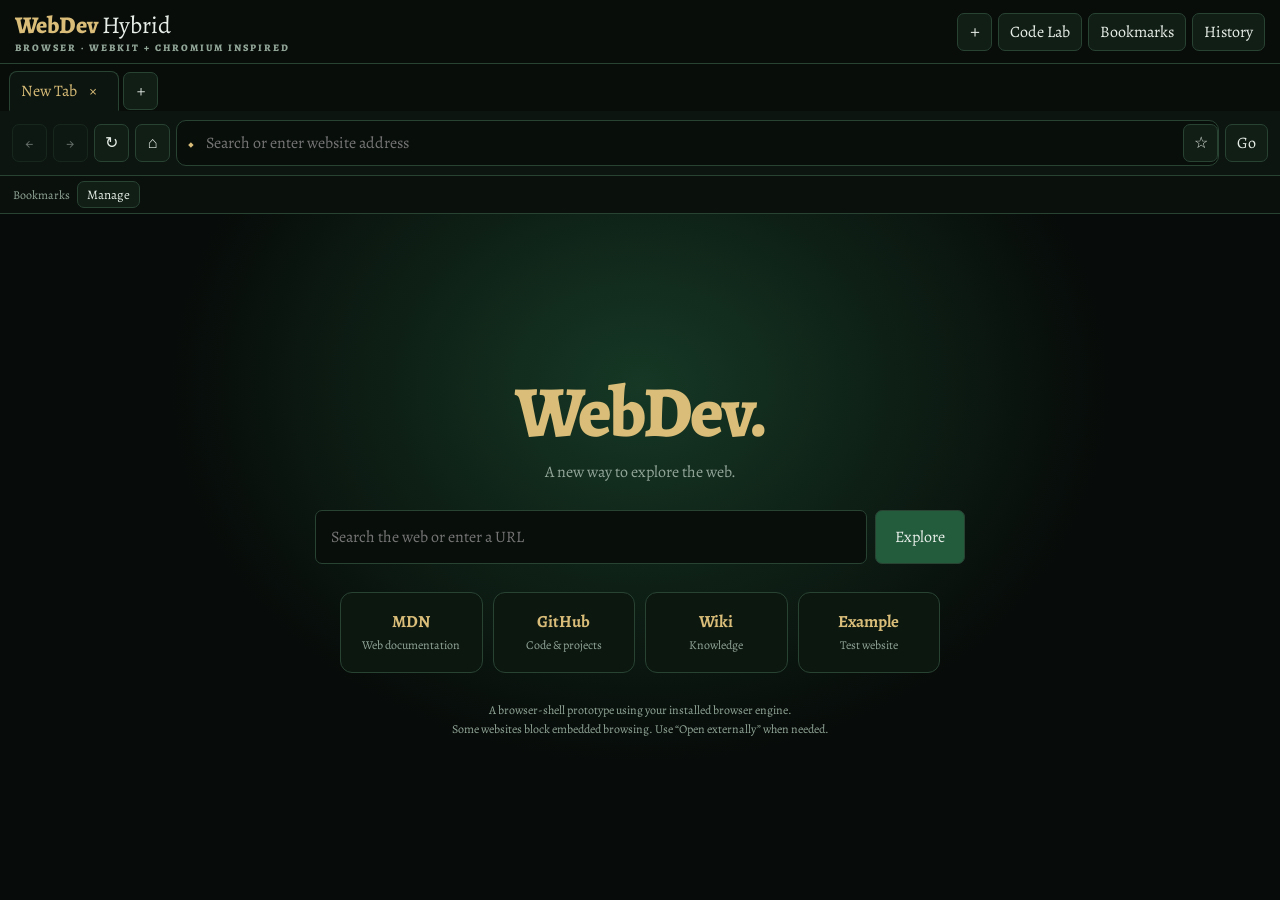
<file: index.html>
<!DOCTYPE html>
<html lang="en">
<head>
<meta charset="UTF-8">
<meta name="viewport" content="width=device-width, initial-scale=1">
<meta name="theme-color" content="#07100c">
<title>WebDev Hybrid</title>
<link rel="icon" href="assets/favicon.svg" type="image/svg+xml">
<link rel="stylesheet" href="fonts.css">
<style>
@import url('https://fonts.googleapis.com/css2?family=Alegreya:wght@400;500;600;700;800&display=swap');

:root {
  --bg:#070b09;
  --surface:#0c1510;
  --surface2:#111e16;
  --surface3:#19271e;
  --border:#294333;
  --green:#235b3d;
  --gold:#d9bd78;
  --text:#e7eee8;
  --muted:#92a698;
  --danger:#e78c85;
  --font:"Alegreya",Georgia,serif;
}
* { box-sizing:border-box; }
body {
  margin:0;
  height:100vh;
  overflow:hidden;
  background:var(--bg);
  color:var(--text);
  font-family:var(--font);
}
button,input,textarea,select { font:inherit; }
button {
  border:1px solid var(--border);
  border-radius:7px;
  background:var(--surface2);
  color:var(--text);
  padding:7px 11px;
  cursor:pointer;
  transition:border-color .15s,background .15s;
}
button:hover { border-color:var(--gold); }
button:focus-visible,input:focus-visible,textarea:focus-visible {
  outline:2px solid var(--gold);
  outline-offset:2px;
}
button:disabled { opacity:.4;cursor:not-allowed; }
input,textarea,select {
  background:#080e0a;
  color:var(--text);
  border:1px solid var(--border);
  border-radius:7px;
  padding:9px;
}
#app { display:flex; flex-direction:column;height:100vh; }
.titlebar {
  display:flex;
  align-items:center;
  justify-content:space-between;
  padding:9px 15px;
  min-height:57px;
  background:#080d0a;
  border-bottom:1px solid var(--border);
  gap:12px;
}
.brand { font-size:24px;font-weight:800;color:var(--gold); }
.brand span { color:var(--text);font-weight:400; }
.brand small {
  display:block;
  font-size:10px;
  letter-spacing:2px;
  color:var(--muted);
  text-transform:uppercase;
}
.title-actions { display:flex;align-items:center;gap:6px; }
.icon-button { min-width:35px;padding:7px; }
.tabs {
  display:flex;
  gap:4px;
  align-items:center;
  padding:7px 9px 0;
  background:#080d0a;
  overflow-x:auto;
}
.tab {
  display:flex;
  align-items:center;
  gap:9px;
  min-width:110px;
  max-width:220px;
  padding:8px 11px;
  border-radius:8px 8px 0 0;
  color:var(--muted);
  white-space:nowrap;
}
.tab.active {
  color:var(--gold);
  background:var(--surface);
  border-bottom-color:var(--surface);
}
.tab-name { overflow:hidden;text-overflow:ellipsis; }
.tab-close { border:0;background:transparent;padding:0 3px; }
.navigation {
  display:flex;
  align-items:center;
  gap:6px;
  padding:9px 12px;
  background:var(--surface);
  border-bottom:1px solid var(--border);
}
.address-wrap {
  display:flex;
  align-items:center;
  flex:1;
  min-width:0;
  gap:8px;
  background:#080e0a;
  border:1px solid var(--border);
  border-radius:10px;
  padding-left:11px;
}
.address-wrap:focus-within { border-color:var(--gold); }
.secure-mark { color:var(--gold);font-size:13px; }
#address {
  flex:1;
  min-width:0;
  border:0;
  outline:0;
  background:transparent;
  padding:11px 4px;
}
#address:focus-visible { outline:0; }
.nav-tools { display:flex;gap:5px; }
.bookmarkbar {
  display:flex;
  align-items:center;
  gap:7px;
  min-height:37px;
  padding:5px 13px;
  border-bottom:1px solid var(--border);
  background:#0a100c;
  overflow-x:auto;
}
.bookmark-item { white-space:nowrap;padding:4px 9px;font-size:13px; }
#status {
  font-size:12px;
  color:var(--muted);
  margin-left:auto;
  white-space:nowrap;
}
.main {
  flex:1;
  min-height:0;
  position:relative;
}
.view { width:100%;height:100%;display:none; }
.view.active { display:flex;flex-direction:column; }
#webFrame {
  width:100%;
  height:100%;
  border:0;
  background:white;
}
.home {
  height:100%;
  overflow:auto;
  display:flex;
  align-items:center;
  justify-content:center;
  padding:24px;
  background:
    radial-gradient(ellipse at 50% 25%,#163825 0%,transparent 52%),
    var(--bg);
}
.home-inner { width:min(750px,100%);text-align:center; }
.home-logo {
  color:var(--gold);
  font-size:clamp(42px,8vw,72px);
  font-weight:800;
  letter-spacing:-2px;
}
.home-subtitle { color:var(--muted);margin:0 0 27px; }
.searchbox {
  display:flex;
  gap:8px;
  max-width:650px;
  margin:auto;
}
.searchbox input { flex:1;min-width:0;padding:15px; }
.searchbox button { padding:0 19px;background:var(--green); }
.shortcuts {
  display:grid;
  grid-template-columns:repeat(auto-fit,minmax(110px,1fr));
  gap:10px;
  margin:28px auto;
  max-width:600px;
}
.shortcut {
  padding:17px 8px;
  background:#0c1710;
  border:1px solid var(--border);
  border-radius:12px;
}
.shortcut b { display:block;color:var(--gold);font-size:17px; }
.shortcut span { color:var(--muted);font-size:12px; }
.home-note { color:var(--muted);font-size:12px;line-height:1.6; }
.dev-layout {
  display:grid;
  grid-template-columns: minmax(0,1fr) minmax(0,1fr);
  height:100%;
  min-height:0;
  background:var(--bg);
}
.dev-column { display:flex;flex-direction:column;min-width:0;min-height:0; }
.dev-column:first-child { border-right:1px solid var(--border); }
.dev-head {
  display:flex;
  align-items:center;
  justify-content:space-between;
  gap:8px;
  padding:9px 12px;
  background:var(--surface);
  border-bottom:1px solid var(--border);
  flex-wrap:wrap;
}
.dev-head strong { color:var(--gold); }
.dev-tabs { display:flex;gap:5px; }
.dev-tabs button.active { color:var(--gold);border-color:var(--gold); }
#codeEditor {
  width:100%;
  flex:1;
  min-height:100px;
  resize:none;
  border:0;
  border-radius:0;
  padding:15px;
  background:#080e0a;
  color:#d8eadc;
  font:13px/1.65 "Courier New",monospace;
  tab-size:2;
}
#labPreview { flex:1;width:100%;min-height:100px;border:0;background:white; }
.dev-footer {
  display:flex;
  gap:6px;
  flex-wrap:wrap;
  padding:9px;
  background:var(--surface);
  border-top:1px solid var(--border);
}
.console {
  height:145px;
  overflow:auto;
  padding:10px;
  color:#b8d5bf;
  background:#060a08;
  font:12px/1.6 monospace;
  white-space:pre-wrap;
  overflow-wrap:anywhere;
}
.console .error { color:var(--danger); }
.console .warn { color:var(--gold); }
.panel-view { padding:18px;overflow:auto;background:var(--bg); }
.panel-card {
  padding:18px;
  margin:0 0 14px;
  background:var(--surface);
  border:1px solid var(--border);
  border-radius:12px;
}
.panel-card h2 { margin-top:0;color:var(--gold); }
.panel-list { display:flex;flex-direction:column;gap:8px; }
.panel-row {
  display:flex;
  justify-content:space-between;
  align-items:center;
  gap:10px;
  padding:10px;
  background:var(--surface2);
  border-radius:7px;
  overflow-wrap:anywhere;
}
.panel-row span { min-width:0;overflow-wrap:anywhere; }
.panel-row button { flex-shrink:0; }
.small { font-size:12px;color:var(--muted); }
#toast {
  position:fixed;
  bottom:15px;
  left:50%;
  transform:translateX(-50%);
  z-index:20;
  max-width:90vw;
  padding:10px 15px;
  border:1px solid var(--border);
  border-radius:9px;
  background:#14241a;
  color:var(--text);
  display:none;
}
#toast.show { display:block; }
@media(max-width:750px) {
  .titlebar { padding:7px 10px; }
  .brand { font-size:20px; }
  .brand small { font-size:8px; }
  .title-actions .hide-mobile { display:none; }
  .navigation { padding:7px;gap:4px; }
  .nav-tools { gap:3px; }
  .nav-tools button { padding:7px; }
  .dev-layout { grid-template-columns:1fr;grid-template-rows:1fr 1fr; }
  .dev-column:first-child { border-right:0;border-bottom:1px solid var(--border); }
  .dev-head { padding:6px; }
  #codeEditor { padding:9px; }
  .home { padding:15px; }
}
</style>
</head>
<body>
<div id="app">
  <header class="titlebar">
    <div class="brand">WebDev <span>Hybrid</span><small>Browser · WebKit + Chromium inspired</small></div>
    <div class="title-actions">
      <button id="newTab" class="icon-button" title="New tab">＋</button>
      <button id="openLab" class="hide-mobile">Code Lab</button>
      <button id="openBookmarks" class="hide-mobile">Bookmarks</button>
      <button id="openHistory" class="hide-mobile">History</button>
    </div>
  </header>

  <div id="tabs" class="tabs"></div>

  <nav class="navigation">
    <button id="back" class="icon-button" title="Back">←</button>
    <button id="forward" class="icon-button" title="Forward">→</button>
    <button id="reload" class="icon-button" title="Reload">↻</button>
    <button id="homeButton" class="icon-button" title="Home">⌂</button>
    <div class="address-wrap">
      <span class="secure-mark">◆</span>
      <input id="address" aria-label="Address or search" placeholder="Search or enter website address">
      <button id="bookmarkCurrent" class="icon-button" title="Bookmark page">☆</button>
    </div>
    <div class="nav-tools">
      <button id="go" class="primary">Go</button>
    </div>
  </nav>

  <div class="bookmarkbar" id="bookmarkbar">
    <span class="small">Bookmarks</span>
  </div>

  <main class="main">
    <section id="homeView" class="view active">
      <div class="home">
        <div class="home-inner">
          <div class="home-logo">WebDev.</div>
          <p class="home-subtitle">A new way to explore the web.</p>
          <form id="searchForm" class="searchbox">
            <input id="homeSearch" placeholder="Search the web or enter a URL" aria-label="Search the web">
            <button type="submit">Explore</button>
          </form>
          <div class="shortcuts">
            <button class="shortcut" data-url="https://developer.mozilla.org/"><b>MDN</b><span>Web documentation</span></button>
            <button class="shortcut" data-url="https://github.com/"><b>GitHub</b><span>Code & projects</span></button>
            <button class="shortcut" data-url="https://www.wikipedia.org/"><b>Wiki</b><span>Knowledge</span></button>
            <button class="shortcut" data-url="https://example.com/"><b>Example</b><span>Test website</span></button>
          </div>
          <p class="home-note">A browser-shell prototype using your installed browser engine.<br>
          Some websites block embedded browsing. Use “Open externally” when needed.</p>
        </div>
      </div>
    </section>

    <section id="webView" class="view">
      <iframe id="webFrame" title="Website" sandbox="allow-scripts allow-forms allow-popups allow-popups-to-escape-sandbox allow-downloads" referrerpolicy="strict-origin-when-cross-origin"></iframe>
    </section>

    <section id="labView" class="view">
      <div class="dev-layout">
        <div class="dev-column">
          <div class="dev-head">
            <strong>WebDev Code Lab</strong>
            <div class="dev-tabs">
              <button class="active" data-lang="html">HTML</button>
              <button data-lang="css">CSS</button>
              <button data-lang="js">JS</button>
            </div>
          </div>
          <textarea id="codeEditor" spellcheck="false" aria-label="Code editor"></textarea>
          <div class="dev-footer">
            <button id="runLab" class="primary">▶ Run</button>
            <button id="saveLab">Save</button>
            <button id="downloadLab">Download HTML</button>
            <button id="resetLab">Reset</button>
          </div>
        </div>
        <div class="dev-column">
          <div class="dev-head"><strong>Sandboxed Preview</strong><button id="clearConsole">Clear console</button></div>
          <iframe id="labPreview" title="Code lab preview" sandbox="allow-scripts allow-forms allow-modals"></iframe>
          <div class="dev-head"><strong>Console</strong><span class="small">JavaScript output</span></div>
          <div id="labConsole" class="console"></div>
        </div>
      </div>
    </section>

    <section id="bookmarksView" class="view">
      <div class="panel-view">
        <div class="panel-card">
          <h2>Bookmarks</h2>
          <p class="small">Saved locally in this browser.</p>
          <div id="bookmarkList" class="panel-list"></div>
        </div>
      </div>
    </section>

    <section id="historyView" class="view">
      <div class="panel-view">
        <div class="panel-card">
          <h2>Browsing History</h2>
          <p class="small">This prototype stores visited addresses locally.</p>
          <button id="clearHistory">Clear history</button>
          <div id="historyList" class="panel-list" style="margin-top:12px"></div>
        </div>
      </div>
    </section>
  </main>
  <div id="toast" role="status"></div>
</div>

<script>
"use strict";

/*
 WebDev Hybrid
 UI prototype: browser-native rendering, navigation shell, local state,
 and a sandboxed HTML/CSS/JavaScript laboratory.
 It does not bundle Blink, WebKit, V8, or JavaScriptCore.
*/

const $ = selector => document.querySelector(selector);
const $$ = selector => [...document.querySelectorAll(selector)];

const STORAGE = {
  bookmarks:"webdev-hybrid-bookmarks-v1",
  history:"webdev-hybrid-history-v1",
  lab:"webdev-hybrid-lab-v1"
};

const starterLab = {
  html:`<!doctype html>
<html lang="en">
<head><meta charset="utf-8"><title>WebDev Lab</title></head>
<body>
  <main class="card">
    <p class="eyebrow">WEBDEV HYBRID</p>
    <h1>Hello, browser.</h1>
    <p>Your HTML, CSS and JavaScript run in an isolated preview.</p>
    <button id="hello">Test JavaScript</button>
    <p id="message"></p>
  </main>
</body>
</html>`,
  css:`body {
  margin: 0;
  min-height: 100vh;
  display: grid;
  place-items: center;
  background: #07130e;
  color: #edf5ee;
  font-family: Georgia, serif;
}
.card {
  max-width: 480px;
  margin: 20px;
  padding: 32px;
  border-radius: 18px;
  background: #10271b;
  border: 1px solid #315b43;
}
.eyebrow { color: #d9bd78; letter-spacing: 2px; }
button {
  padding: 10px 16px;
  background: #d9bd78;
  color: #132117;
  border: 0;
  border-radius: 7px;
  cursor: pointer;
}`,
  js:`document.querySelector("#hello")?.addEventListener("click", () => {
  document.querySelector("#message").textContent = "JavaScript works!";
});
console.log("WebDev Lab ready.");`
};

let tabs = [];
let activeTabId = null;
let nextTabId = 1;
let bookmarks = [];
let historyEntries = [];
let lab = {...starterLab};
let language = "html";
let toastTimer = null;

function toast(message) {
  const element = $("#toast");
  element.textContent = message;
  element.classList.add("show");
  clearTimeout(toastTimer);
  toastTimer = setTimeout(() => element.classList.remove("show"), 2400);
}

function readJSON(key, fallback) {
  try {
    const value = JSON.parse(localStorage.getItem(key));
    return value ?? fallback;
  } catch {
    return fallback;
  }
}

function writeJSON(key, value) {
  try {
    localStorage.setItem(key, JSON.stringify(value));
    return true;
  } catch {
    toast("Could not save. Browser storage may be full or unavailable.");
    return false;
  }
}

function getActiveTab() {
  return tabs.find(tab => tab.id === activeTabId);
}

function normalizeInput(value) {
  const input = value.trim();
  if (!input) return null;

  if (/^(about:home|webdev:home)$/i.test(input)) return "webdev:home";
  if (/^https?:\/\//i.test(input)) {
    try {
      const url = new URL(input);
      if (url.protocol === "http:" || url.protocol === "https:") return url.href;
    } catch {}
    return null;
  }

  // Treat domain-like input as a URL, other text as a web search.
  if (/^(localhost|[\w-]+\.)+[a-z]{2,}(:\d+)?([/?#].*)?$/i.test(input) ||
      /^localhost(:\d+)?([/?#].*)?$/i.test(input)) {
    return "https://" + input;
  }

  return "https://duckduckgo.com/?q=" + encodeURIComponent(input);
}

function safeTitle(url) {
  if (url === "webdev:home") return "New Tab";
  try { return new URL(url).hostname || "Website"; }
  catch { return "WebDev"; }
}

function newTab(url = "webdev:home", shouldNavigate = true) {
  const tab = {
    id:nextTabId++,
    url:"webdev:home",
    title:"New Tab",
    back:[],
    forward:[],
    loading:false
  };
  tabs.push(tab);
  activeTabId = tab.id;
  renderTabs();
  if (shouldNavigate) navigate(url, false);
  return tab;
}

function closeTab(id) {
  const index = tabs.findIndex(tab => tab.id === id);
  if (index < 0) return;

  tabs.splice(index, 1);
  if (!tabs.length) {
    newTab();
    return;
  }
  if (activeTabId === id) {
    activeTabId = tabs[Math.max(0, index - 1)].id;
    renderTabs();
    displayActiveTab();
  } else {
    renderTabs();
  }
}

function renderTabs() {
  const container = $("#tabs");
  container.replaceChildren();

  tabs.forEach(tab => {
    const button = document.createElement("button");
    button.className = "tab" + (tab.id === activeTabId ? " active" : "");

    const name = document.createElement("span");
    name.className = "tab-name";
    name.textContent = tab.title || "New Tab";

    const close = document.createElement("span");
    close.className = "tab-close";
    close.textContent = "×";
    close.title = "Close tab";

    close.addEventListener("click", event => {
      event.stopPropagation();
      closeTab(tab.id);
    });

    button.append(name, close);
    button.addEventListener("click", () => {
      activeTabId = tab.id;
      renderTabs();
      displayActiveTab();
    });
    container.append(button);
  });

  const add = document.createElement("button");
  add.className = "icon-button";
  add.textContent = "+";
  add.title = "New tab";
  add.addEventListener("click", () => newTab());
  container.append(add);
}

function showView(id) {
  $$(".view").forEach(view => view.classList.toggle("active", view.id === id));
}

function displayActiveTab() {
  const tab = getActiveTab();
  if (!tab) return;

  $("#address").value = tab.url === "webdev:home" ? "" : tab.url;
  $("#back").disabled = tab.back.length === 0;
  $("#forward").disabled = tab.forward.length === 0;

  if (tab.url === "webdev:home") {
    showView("homeView");
    $("#webFrame").removeAttribute("src");
    return;
  }

  showView("webView");
  $("#webFrame").src = tab.url;
}

function addHistory(url) {
  if (!url || url === "webdev:home") return;
  historyEntries = historyEntries.filter(item => item.url !== url);
  historyEntries.unshift({url, time:Date.now()});
  historyEntries = historyEntries.slice(0, 200);
  writeJSON(STORAGE.history, historyEntries);
  renderHistory();
}

function navigate(raw, push = true) {
  const tab = getActiveTab();
  if (!tab) return;

  const url = normalizeInput(raw);
  if (!url) {
    toast("Enter a website address or search term.");
    return;
  }

  if (push && tab.url !== url) {
    tab.back.push(tab.url);
    tab.forward = [];
  }

  tab.url = url;
  tab.title = safeTitle(url);
  renderTabs();
  displayActiveTab();
  addHistory(url);
}

function goBack() {
  const tab = getActiveTab();
  if (!tab || !tab.back.length) return;
  tab.forward.push(tab.url);
  tab.url = tab.back.pop();
  tab.title = safeTitle(tab.url);
  renderTabs();
  displayActiveTab();
}

function goForward() {
  const tab = getActiveTab();
  if (!tab || !tab.forward.length) return;
  tab.back.push(tab.url);
  tab.url = tab.forward.pop();
  tab.title = safeTitle(tab.url);
  renderTabs();
  displayActiveTab();
}

function reloadTab() {
  const tab = getActiveTab();
  if (!tab) return;
  if (tab.url === "webdev:home") {
    displayActiveTab();
    return;
  }
  const frame = $("#webFrame");
  try {
    frame.contentWindow.location.reload();
  } catch {
    frame.src = tab.url;
  }
}

function openExternal(url) {
  const target = normalizeInput(url);
  if (!target || target === "webdev:home") return;
  window.open(target, "_blank", "noopener,noreferrer");
}

$("#back").addEventListener("click", goBack);
$("#forward").addEventListener("click", goForward);
$("#reload").addEventListener("click", reloadTab);
$("#homeButton").addEventListener("click", () => navigate("webdev:home"));
$("#go").addEventListener("click", () => navigate($("#address").value));
$("#address").addEventListener("keydown", event => {
  if (event.key === "Enter") navigate($("#address").value);
});
$("#newTab").addEventListener("click", () => newTab());
$("#searchForm").addEventListener("submit", event => {
  event.preventDefault();
  navigate($("#homeSearch").value);
});
$$("[data-url]").forEach(button => {
  button.addEventListener("click", () => navigate(button.dataset.url));
});

$("#webFrame").addEventListener("load", () => {
  const tab = getActiveTab();
  if (!tab || tab.url === "webdev:home") return;
  // Cross-origin pages generally do not expose their title or URL to this shell.
  $("#status");
});

$("#openLab").addEventListener("click", () => openLab());
$("#openBookmarks").addEventListener("click", () => openBookmarks());
$("#openHistory").addEventListener("click", () => openHistory());

/* Bookmarks */

function saveBookmark(url, title) {
  if (!url || url === "webdev:home") {
    toast("Open a website before bookmarking.");
    return;
  }

  if (bookmarks.some(item => item.url === url)) {
    toast("This page is already bookmarked.");
    return;
  }

  bookmarks.unshift({url, title:title || safeTitle(url)});
  writeJSON(STORAGE.bookmarks, bookmarks);
  renderBookmarkBar();
  renderBookmarkList();
  toast("Bookmark saved.");
}

$("#bookmarkCurrent").addEventListener("click", () => {
  const tab = getActiveTab();
  if (tab) saveBookmark(tab.url, tab.title);
});

function renderBookmarkBar() {
  const bar = $("#bookmarkbar");
  bar.replaceChildren();

  const label = document.createElement("span");
  label.className = "small";
  label.textContent = "Bookmarks";
  bar.append(label);

  bookmarks.slice(0, 12).forEach(item => {
    const button = document.createElement("button");
    button.className = "bookmark-item";
    button.textContent = item.title;
    button.title = item.url;
    button.addEventListener("click", () => navigate(item.url));
    bar.append(button);
  });

  const manage = document.createElement("button");
  manage.className = "bookmark-item";
  manage.textContent = "Manage";
  manage.addEventListener("click", openBookmarks);
  bar.append(manage);
}

function renderBookmarkList() {
  const list = $("#bookmarkList");
  list.replaceChildren();

  if (!bookmarks.length) {
    list.textContent = "No bookmarks yet. Open a page and press ☆.";
    return;
  }

  bookmarks.forEach((item, index) => {
    const row = document.createElement("div");
    row.className = "panel-row";

    const text = document.createElement("span");
    text.textContent = item.title + " — " + item.url;

    const open = document.createElement("button");
    open.textContent = "Open";
    open.addEventListener("click", () => navigate(item.url));

    const remove = document.createElement("button");
    remove.textContent = "Remove";
    remove.addEventListener("click", () => {
      bookmarks.splice(index, 1);
      writeJSON(STORAGE.bookmarks, bookmarks);
      renderBookmarkBar();
      renderBookmarkList();
    });

    row.append(text, open, remove);
    list.append(row);
  });
}

function openBookmarks() {
  renderBookmarkList();
  showView("bookmarksView");
}

/* History */

function renderHistory() {
  const list = $("#historyList");
  if (!list) return;
  list.replaceChildren();

  if (!historyEntries.length) {
    list.textContent = "Your history is empty.";
    return;
  }

  historyEntries.forEach(item => {
    const row = document.createElement("div");
    row.className = "panel-row";

    const text = document.createElement("span");
    const date = new Date(item.time).toLocaleString();
    text.textContent = item.url + " · " + date;

    const open = document.createElement("button");
    open.textContent = "Open";
    open.addEventListener("click", () => navigate(item.url));

    row.append(text, open);
    list.append(row);
  });
}

function openHistory() {
  renderHistory();
  showView("historyView");
}

$("#clearHistory").addEventListener("click", () => {
  if (!confirm("Clear your saved browsing history?")) return;
  historyEntries = [];
  writeJSON(STORAGE.history, historyEntries);
  renderHistory();
});

/* Code Lab */

function openLab() {
  showView("labView");
  showLanguage();
  $("#codeEditor").value = lab[language];
}

function showLanguage() {
  $$(".dev-tabs button").forEach(button => {
    button.classList.toggle("active", button.dataset.lang === language);
  });
}

$$("[data-lang]").forEach(button => {
  button.addEventListener("click", () => {
    lab[language] = $("#codeEditor").value;
    language = button.dataset.lang;
    $("#codeEditor").value = lab[language];
    showLanguage();
  });
});

$("#codeEditor").addEventListener("input", () => {
  lab[language] = $("#codeEditor").value;
});

$("#codeEditor").addEventListener("keydown", event => {
  if (event.key === "Tab") {
    event.preventDefault();
    const area = event.currentTarget;
    area.setRangeText("  ", area.selectionStart, area.selectionEnd, "end");
    area.dispatchEvent(new Event("input"));
  }
  if ((event.ctrlKey || event.metaKey) && event.key === "Enter") {
    event.preventDefault();
    runLab();
  }
});

function labLog(message, type = "") {
  const line = document.createElement("div");
  if (type) line.className = type;
  line.textContent = message;
  $("#labConsole").append(line);
  $("#labConsole").scrollTop = $("#labConsole").scrollHeight;
}

function buildLabHTML() {
  lab[language] = $("#codeEditor").value;

  const parser = new DOMParser();
  const doc = parser.parseFromString(lab.html, "text/html");

  const style = doc.createElement("style");
  style.textContent = lab.css;
  doc.head.append(style);

  const bridge = doc.createElement("script");
  bridge.textContent = `
    (() => {
      const send = (type, args) => {
        const message = Array.from(args).map(value => {
          if (typeof value === "string") return value;
          try { return JSON.stringify(value); }
          catch { return String(value); }
        }).join(" ");
        parent.postMessage({
          channel:"webdev-lab",
          type,
          message
        }, "*");
      };
      ["log","info","warn","error"].forEach(type => {
        const original = console[type].bind(console);
        console[type] = (...args) => {
          send(type, args);
          original(...args);
        };
      });
      addEventListener("error", event => send("error", [event.message]));
    })();
  `;
  doc.head.append(bridge);

  const script = doc.createElement("script");
  script.textContent = lab.js;
  doc.body.append(script);

  return "<!doctype html>\n" + doc.documentElement.outerHTML;
}

function runLab() {
  try {
    $("#labConsole").replaceChildren();
    $("#labPreview").srcdoc = buildLabHTML();
    saveLab();
    labLog("Preview updated.");
  } catch (error) {
    labLog("Error: " + error.message, "error");
  }
}

window.addEventListener("message", event => {
  if (event.source !== $("#labPreview").contentWindow) return;
  const data = event.data;
  if (!data || data.channel !== "webdev-lab") return;
  labLog("[" + data.type + "] " + data.message, data.type === "error" ? "error" : data.type === "warn" ? "warn" : "");
});

function saveLab() {
  lab[language] = $("#codeEditor").value;
  writeJSON(STORAGE.lab, lab);
  toast("Lab saved in this browser.");
}

$("#runLab").addEventListener("click", runLab);
$("#saveLab").addEventListener("click", saveLab);
$("#clearConsole").addEventListener("click", () => $("#labConsole").replaceChildren());

$("#resetLab").addEventListener("click", () => {
  if (!confirm("Reset all three lab files?")) return;
  lab = {...starterLab};
  $("#codeEditor").value = lab[language];
  saveLab();
  runLab();
});

$("#downloadLab").addEventListener("click", () => {
  try {
    const blob = new Blob([buildLabHTML()], {type:"text/html;charset=utf-8"});
    const url = URL.createObjectURL(blob);
    const link = document.createElement("a");
    link.href = url;
    link.download = "webdev-lab.html";
    link.click();
    setTimeout(() => URL.revokeObjectURL(url), 1000);
  } catch (error) {
    toast("Export failed: " + error.message);
  }
});

/* Keyboard shortcuts */

window.addEventListener("keydown", event => {
  if ((event.ctrlKey || event.metaKey) && event.key.toLowerCase() === "l") {
    event.preventDefault();
    $("#address").focus();
    $("#address").select();
  }

  if ((event.ctrlKey || event.metaKey) && event.key.toLowerCase() === "t") {
    event.preventDefault();
    newTab();
  }

  if ((event.ctrlKey || event.metaKey) && event.key.toLowerCase() === "w") {
    if (document.activeElement === $("#codeEditor")) return;
    event.preventDefault();
    closeTab(activeTabId);
  }

  if (event.key === "Escape" && document.activeElement === $("#address")) {
    displayActiveTab();
  }
});

/* Initialize */

bookmarks = readJSON(STORAGE.bookmarks, []);
historyEntries = readJSON(STORAGE.history, []);
lab = {...starterLab, ...readJSON(STORAGE.lab, {})};

renderBookmarkBar();
renderHistory();
newTab();
showLanguage();

if ("serviceWorker" in navigator && location.protocol === "https:") {
  window.addEventListener("load", () => {
    navigator.serviceWorker.register("./sw.js").catch(() => {});
  });
}
</script>
</body>
</html>
</file>
<file: fonts.css>
/* WebDev — Alegreya Typography */

/* Load Alegreya from Google Fonts */
@import url('https://fonts.googleapis.com/css2?family=Alegreya:wght@400;500;600;700;800;900&display=swap');

:root {
  --font-brand: "Alegreya", Georgia, serif;
  --font-interface: "Alegreya", Georgia, serif;
  --font-code: "Courier New", monospace;
}

/* Main interface */
html,
body,
button,
input,
select,
label,
p,
h1,
h2,
h3,
h4,
h5,
h6,
nav,
header,
footer {
  font-family: var(--font-interface);
}

/* Brand */
.brand {
  font-family: var(--font-brand);
  font-weight: 800;
  letter-spacing: 0;
}

/* Code must remain readable */
textarea,
pre,
code,
.console {
  font-family: var(--font-code);
}

/* Refined typography */
h1,
h2,
h3 {
  font-weight: 700;
  letter-spacing: -0.02em;
}

button {
  font-weight: 600;
}
</file>
